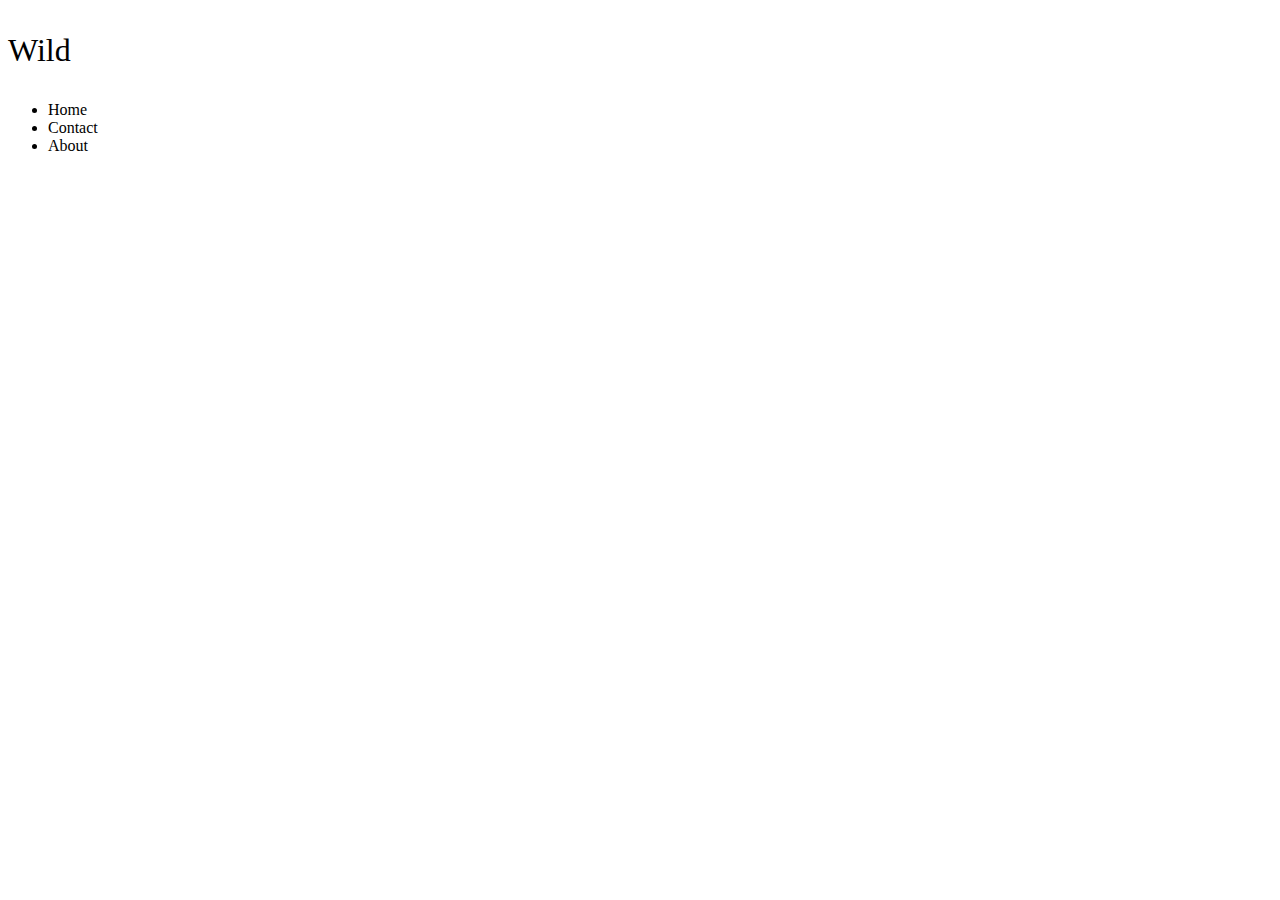
<file: index.html>
<!DOCTYPE html>
<html lang="en">
  <head>
    <meta charset="UTF-8" />
    <meta name="viewport" content="width=device-width, initial-scale=1.0" />
    <meta http-equiv="X-UA-Compatible" content="ie=edge" />
    <title>CSS Nesting</title>
    <link rel="stylesheet" href="styles.css" />
  </head>
  <body>
    <nav>
      <p>Wild</p>
      <ul>
        <li>Home</li>
        <li>Contact</li>
        <li>About</li>
      </ul>
    </nav>
  </body>
</html>
</file>
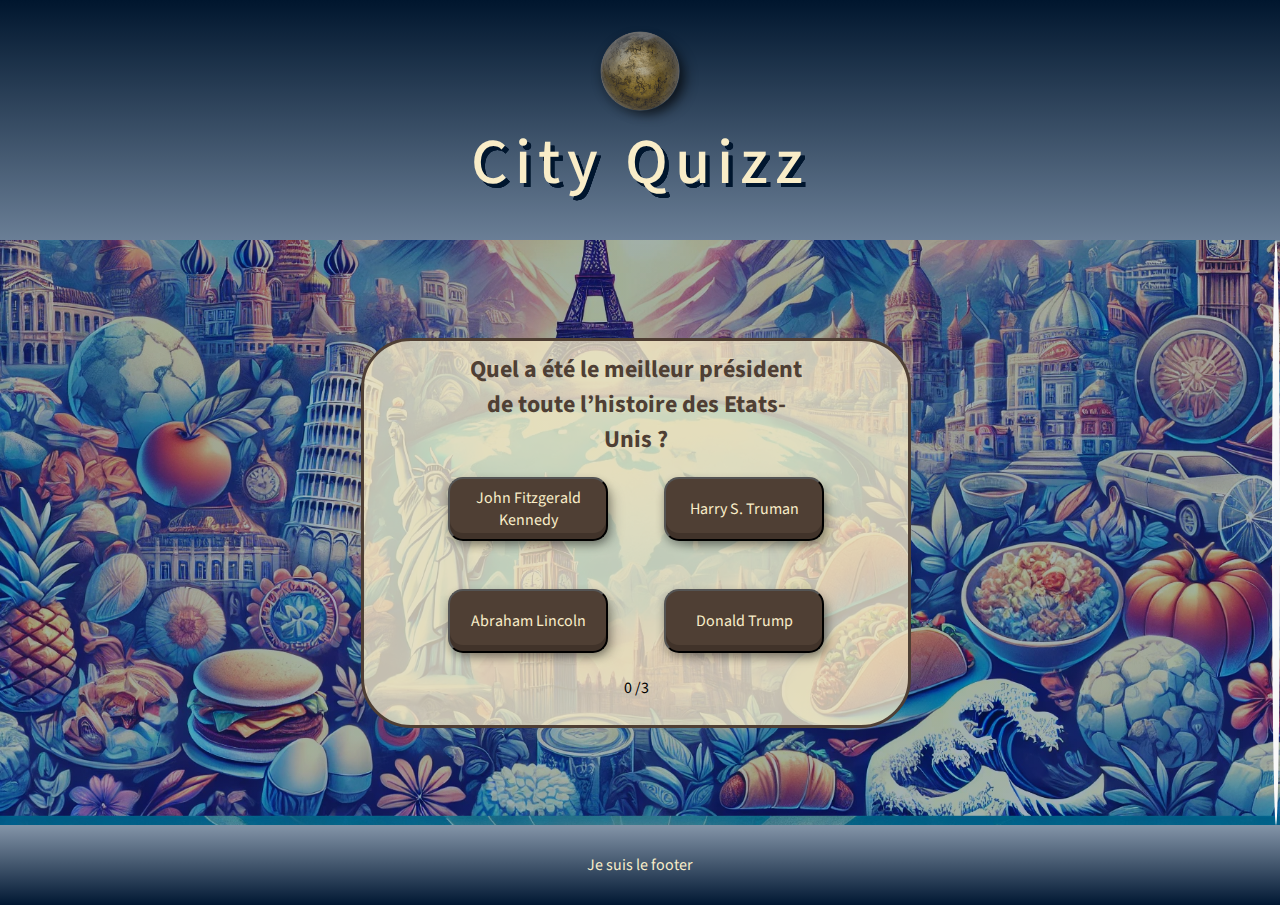
<file: Dossier_final/index.America.html>
<!DOCTYPE html>
<html lang="en">
  <head>
    <meta charset="UTF-8" />
    <meta name="viewport" content="width=device-width, initial-scale=1.0" />
    <title>City_Quizz</title>
    <link rel="stylesheet" href="styleQuizz.css" />
    <link rel="preconnect" href="https://fonts.googleapis.com" />
    <link rel="preconnect" href="https://fonts.gstatic.com" crossorigin />
    <link
      href="https://fonts.googleapis.com/css2?family=Source+Sans+3:ital,wght@0,200..900;1,200..900&display=swap"
      rel="stylesheet"
    />
  </head>
  <body>
    <header class="header">
      <nav>
        <div class="logo">
          <a href="indexAcceuil.html" title="retour à l'acceuil"
            ><img src="Logo.png" alt="logo"
          /></a>
        </div>
      </nav>
      <div class="baseline">
        <h1>City Quizz</h1>
      </div>
    </header>
    <main class="main">
      <div class="Quizz">
        <div class="title"></div>
        <div class="reponse"></div>
        <div class="aside">
          <div class="score"></div>
        </div>
      </div>
      <section class="end">
        <div class="titleEnd"></div>
        <div class="messageScoreFinal"></div>
        <div class="scorefinal"></div>
      </section>
    </main>
    <footer class="footer">
      <div>
        <p>Je suis le footer</p>
      </div>
    </footer>
    <script src="scriptAmerica.js"></script>
  </body>
</html>
</file>
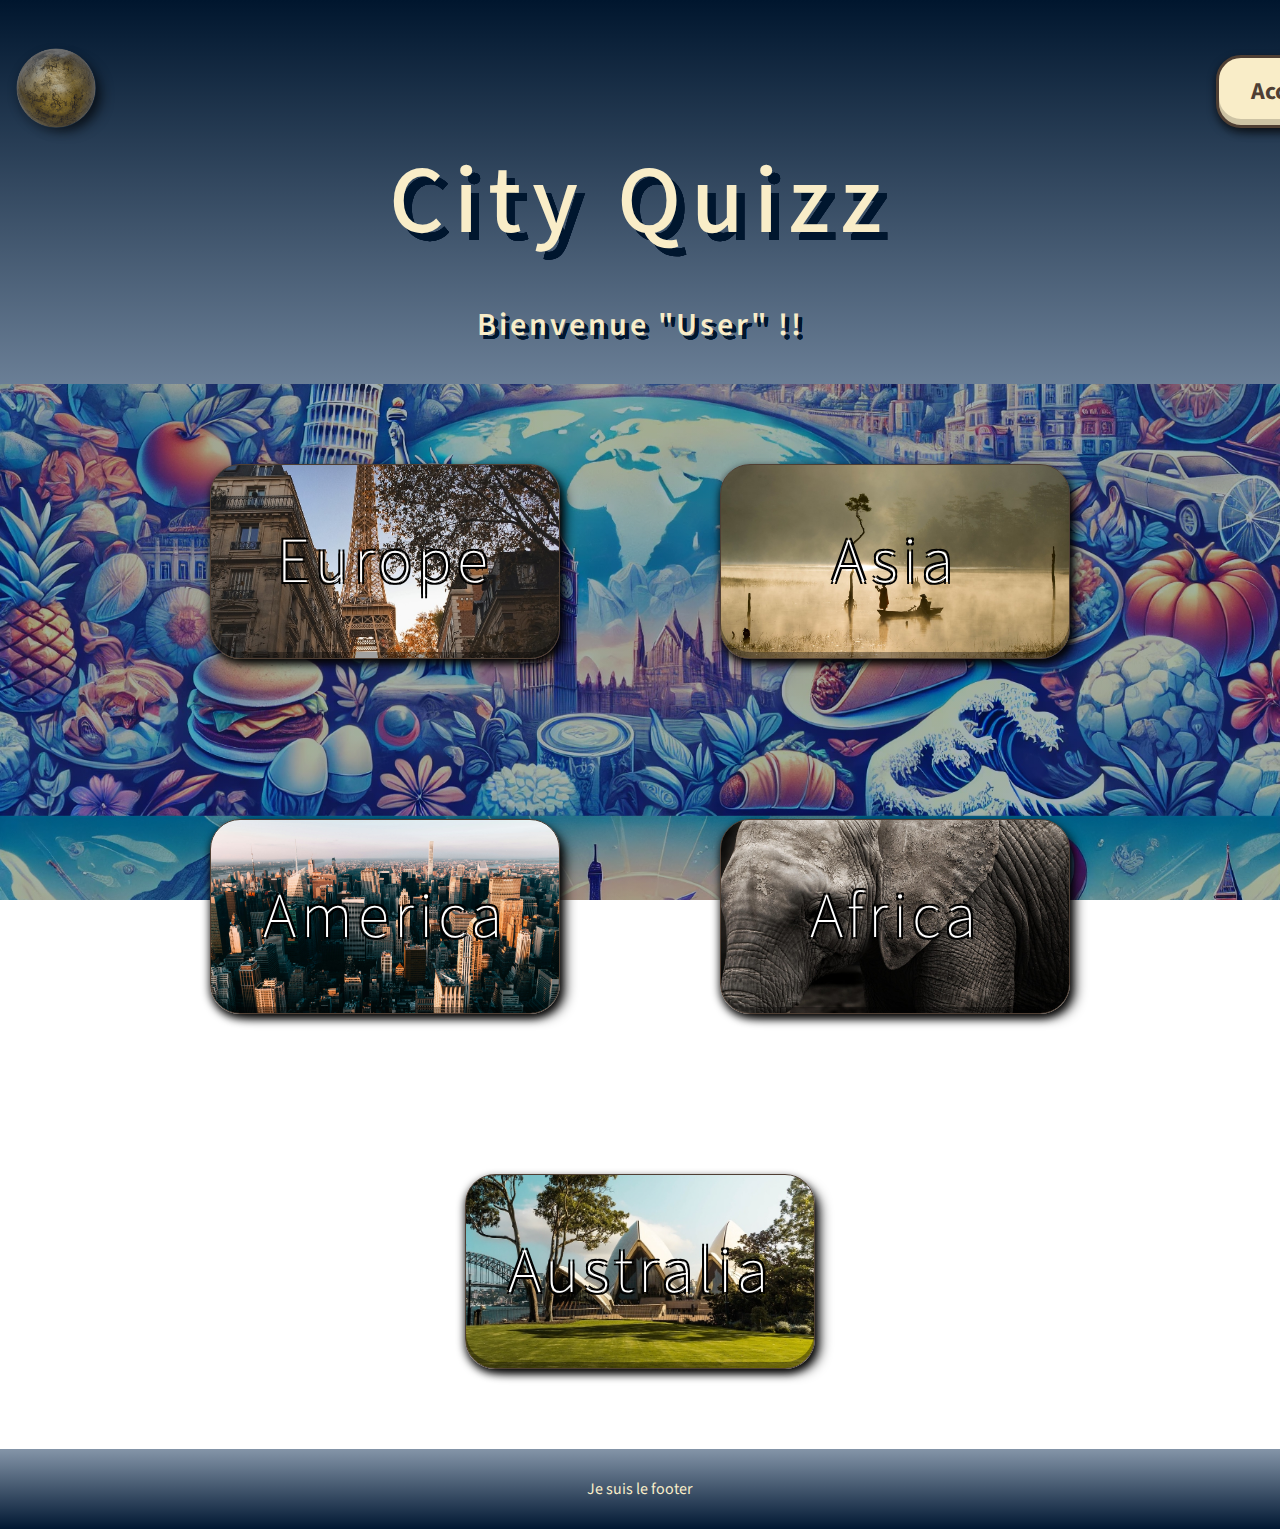
<file: Dossier_final/indexAcceuil.html>
<!DOCTYPE html>
<html lang="en">
  <head>
    <meta charset="UTF-8" />
    <meta name="viewport" content="width=device-width, initial-scale=1.0" />
    <title>City_Quizz</title>
    <link rel="stylesheet" href="styleAcceuil.css" />
    <link rel="preconnect" href="https://fonts.googleapis.com" />
    <link rel="preconnect" href="https://fonts.gstatic.com" crossorigin />
    <link
      href="https://fonts.googleapis.com/css2?family=Source+Sans+3:ital,wght@0,200..900;1,200..900&display=swap"
      rel="stylesheet"
    />
  </head>
  <body>
    <header class="header">
      <nav>
        <div class="logo">
          <a href="indexAcceuil.html" title="retour à l'acceuil"
            ><img src="Logo.png" alt="logo"
          /></a>
        </div>
        <button class="account">Account</button>
      </nav>
      <div class="baseline">
        <h1>City Quizz</h1>
        <div class="user">Bienvenue "User" !!</div>
      </div>
    </header>
    <main class="main">
      <div class="container">
        <section class="europe">
          <a href="indexEurope.html"><p>Europe</p></a>
        </section>
        <section class="asia">
          <a href="indexAsia.html"><p>Asia</p></a>
        </section>
        <section class="america">
          <a href="index.America.html"><p>America</p></a>
        </section>
        <section class="africa">
          <a href="indexAfrica.html"><p>Africa</p></a>
        </section>
        <section class="australia">
          <a href="indexAustralia.html"><p>Australia</p></a>
        </section>
      </div>
    </main>
    <div class="Quizz">
      <div class="jeu">
        <div class="question"></div>
        <div class="reponse"></div>
      </div>
    </div>
    <footer class="footer">
      <div>
        <p>Je suis le footer</p>
      </div>
    </footer>
    <script src="account.js"></script>
    <script src="blur.js"></script>
  </body>
</html>
</file>
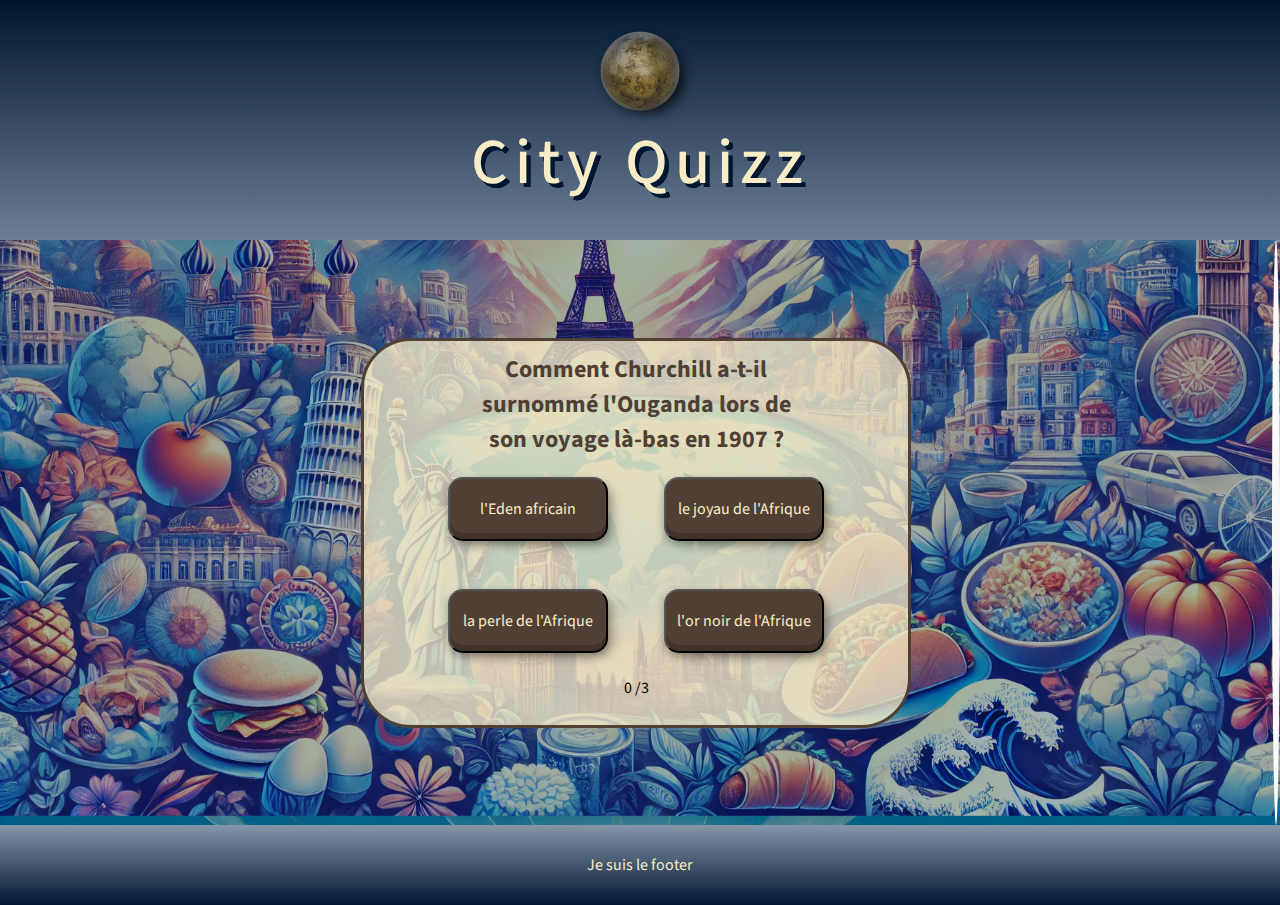
<file: Dossier_final/indexAfrica.html>
<!DOCTYPE html>
<html lang="en">
  <head>
    <meta charset="UTF-8" />
    <meta name="viewport" content="width=device-width, initial-scale=1.0" />
    <title>City_Quizz</title>
    <link rel="stylesheet" href="styleQuizz.css" />
    <link rel="preconnect" href="https://fonts.googleapis.com" />
    <link rel="preconnect" href="https://fonts.gstatic.com" crossorigin />
    <link
      href="https://fonts.googleapis.com/css2?family=Source+Sans+3:ital,wght@0,200..900;1,200..900&display=swap"
      rel="stylesheet"
    />
  </head>
  <body>
    <header class="header">
      <nav>
        <div class="logo">
          <a href="indexAcceuil.html" title="retour à l'acceuil"
            ><img src="Logo.png" alt="logo"
          /></a>
        </div>
      </nav>
      <div class="baseline">
        <h1>City Quizz</h1>
      </div>
    </header>
    <main class="main">
      <div class="Quizz">
        <div class="title"></div>
        <div class="reponse"></div>
        <div class="aside">
          <div class="score"></div>
        </div>
      </div>
      <section class="end">
        <div class="titleEnd"></div>
        <div class="messageScoreFinal"></div>
        <div class="scorefinal"></div>
      </section>
    </main>
    <footer class="footer">
      <div>
        <p>Je suis le footer</p>
      </div>
    </footer>
    <script src="scriptAfrica.js"></script>
  </body>
</html>
</file>
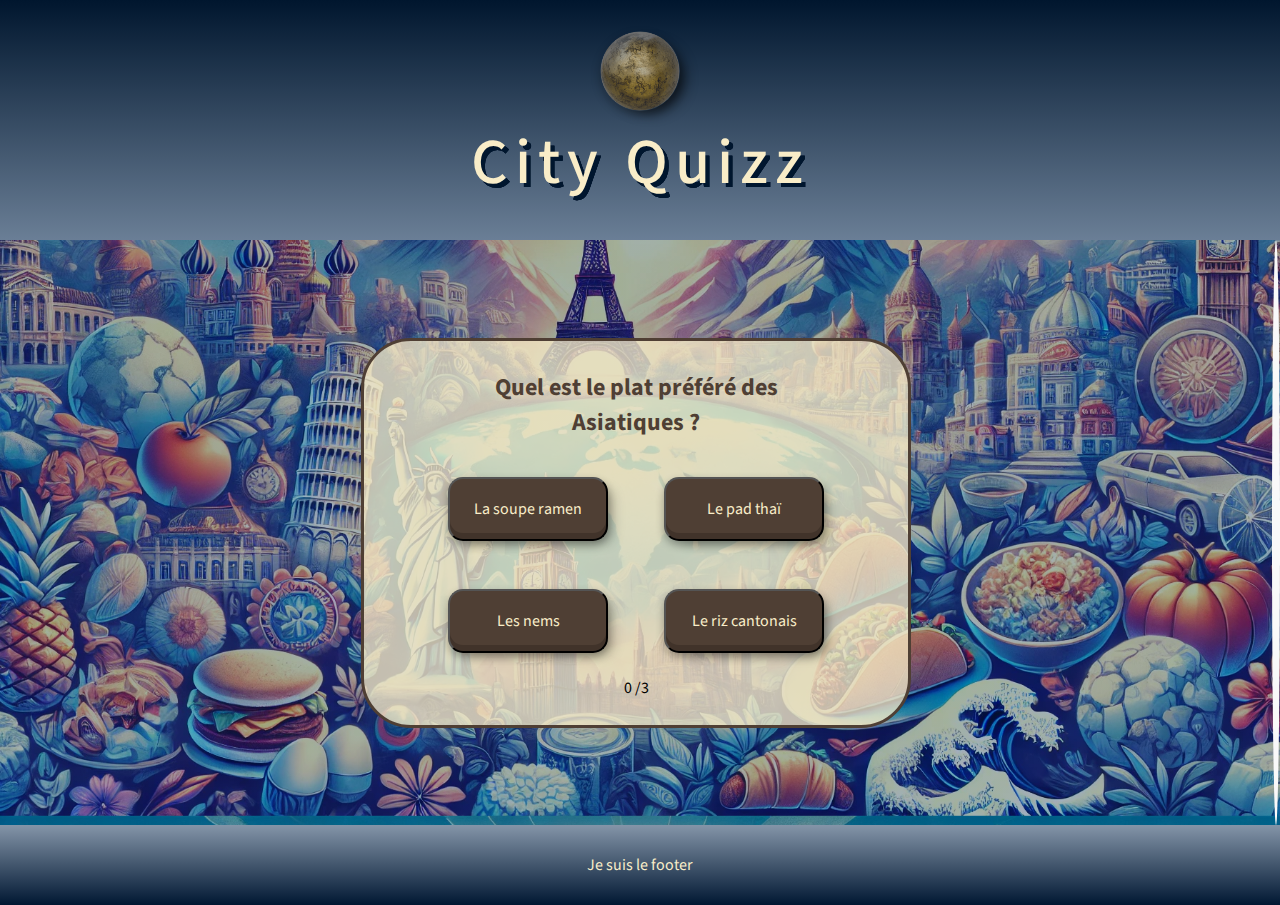
<file: Dossier_final/indexAsia.html>
<!DOCTYPE html>
<html lang="en">
  <head>
    <meta charset="UTF-8" />
    <meta name="viewport" content="width=device-width, initial-scale=1.0" />
    <title>City_Quizz</title>
    <link rel="stylesheet" href="styleQuizz.css" />
    <link rel="preconnect" href="https://fonts.googleapis.com" />
    <link rel="preconnect" href="https://fonts.gstatic.com" crossorigin />
    <link
      href="https://fonts.googleapis.com/css2?family=Source+Sans+3:ital,wght@0,200..900;1,200..900&display=swap"
      rel="stylesheet"
    />
  </head>
  <body>
    <header class="header">
      <nav>
        <div class="logo">
          <a href="indexAcceuil.html" title="retour à l'acceuil"
            ><img src="Logo.png" alt="logo"
          /></a>
        </div>
      </nav>
      <div class="baseline">
        <h1>City Quizz</h1>
      </div>
    </header>
    <main class="main">
      <div class="Quizz">
        <div class="title"></div>
        <div class="reponse"></div>
        <div class="aside">
          <div class="score"></div>
        </div>
      </div>
      <section class="end">
        <div class="titleEnd"></div>
        <div class="messageScoreFinal"></div>
        <div class="scorefinal"></div>
      </section>
    </main>
    <footer class="footer">
      <div>
        <p>Je suis le footer</p>
      </div>
    </footer>
    <script src="scriptAsia.js"></script>
  </body>
</html>
</file>
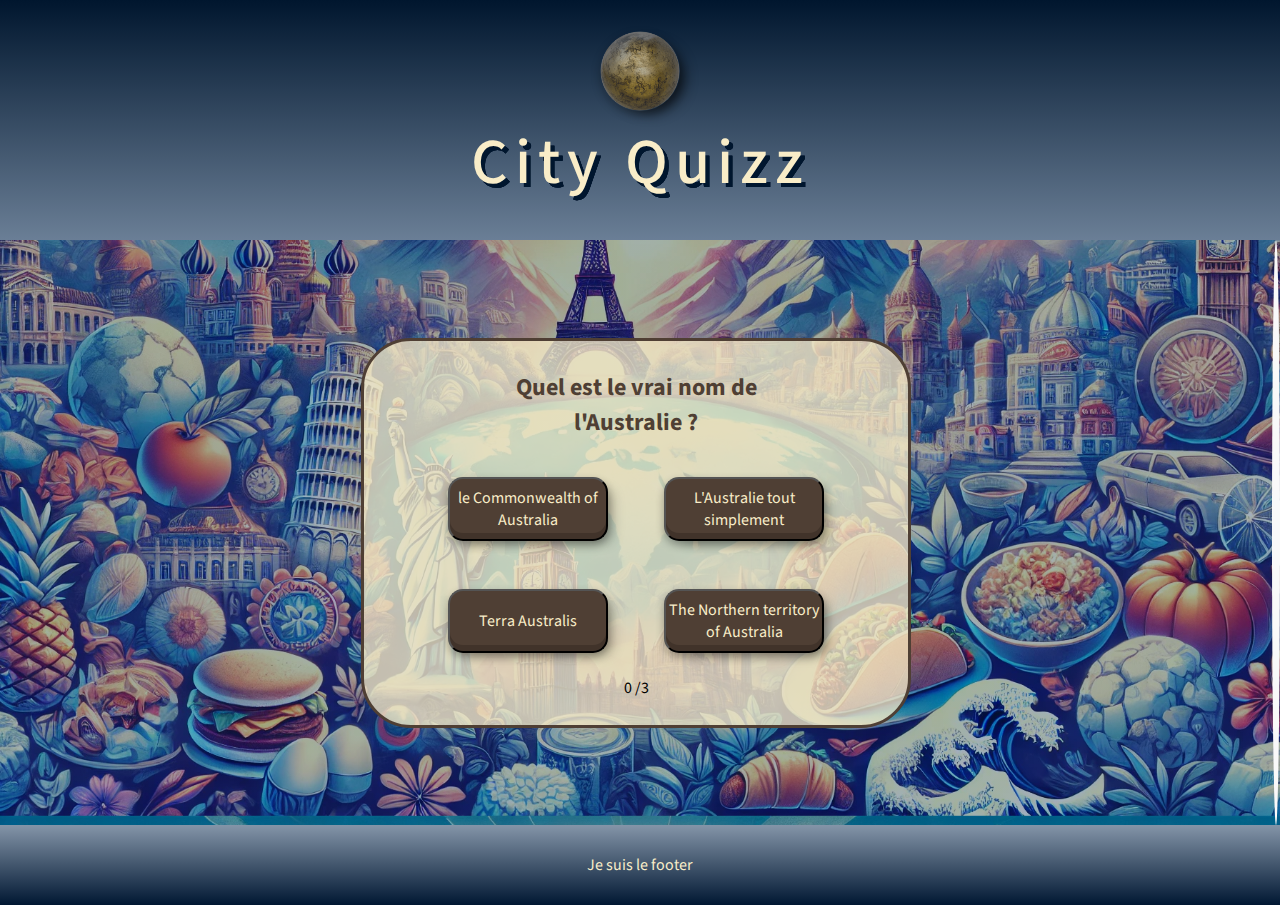
<file: Dossier_final/indexAustralia.html>
<!DOCTYPE html>
<html lang="en">
  <head>
    <meta charset="UTF-8" />
    <meta name="viewport" content="width=device-width, initial-scale=1.0" />
    <title>City_Quizz</title>
    <link rel="stylesheet" href="styleQuizz.css" />
    <link rel="preconnect" href="https://fonts.googleapis.com" />
    <link rel="preconnect" href="https://fonts.gstatic.com" crossorigin />
    <link
      href="https://fonts.googleapis.com/css2?family=Source+Sans+3:ital,wght@0,200..900;1,200..900&display=swap"
      rel="stylesheet"
    />
  </head>
  <body>
    <header class="header">
      <nav>
        <div class="logo">
          <a href="indexAcceuil.html" title="retour à l'acceuil"
            ><img src="Logo.png" alt="logo"
          /></a>
        </div>
      </nav>
      <div class="baseline">
        <h1>City Quizz</h1>
      </div>
    </header>
    <main class="main">
      <div class="Quizz">
        <div class="title"></div>
        <div class="reponse"></div>
        <div class="aside">
          <div class="score"></div>
        </div>
      </div>
      <section class="end">
        <div class="titleEnd"></div>
        <div class="messageScoreFinal"></div>
        <div class="scorefinal"></div>
      </section>
    </main>
    <footer class="footer">
      <div>
        <p>Je suis le footer</p>
      </div>
    </footer>
    <script src="scriptAustralia.js"></script>
  </body>
</html>
</file>
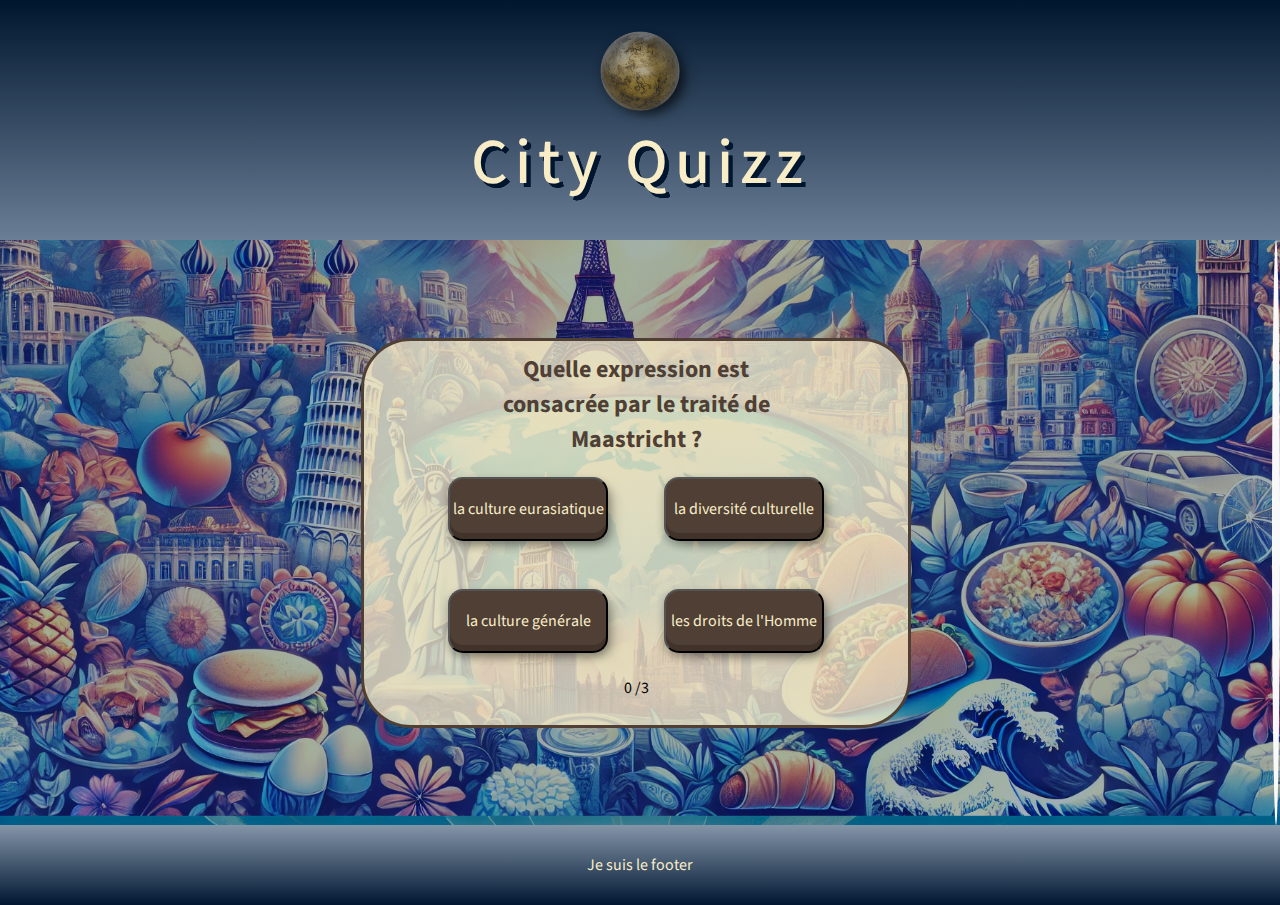
<file: Dossier_final/indexEurope.html>
<!DOCTYPE html>
<html lang="en">
  <head>
    <meta charset="UTF-8" />
    <meta name="viewport" content="width=device-width, initial-scale=1.0" />
    <title>City_Quizz</title>
    <link rel="stylesheet" href="styleQuizz.css" />
    <link rel="preconnect" href="https://fonts.googleapis.com" />
    <link rel="preconnect" href="https://fonts.gstatic.com" crossorigin />
    <link
      href="https://fonts.googleapis.com/css2?family=Source+Sans+3:ital,wght@0,200..900;1,200..900&display=swap"
      rel="stylesheet"
    />
  </head>
  <body>
    <header class="header">
      <nav>
        <div class="logo">
          <a href="indexAcceuil.html" title="retour à l'acceuil"
            ><img src="Logo.png" alt="logo"
          /></a>
        </div>
      </nav>
      <div class="baseline">
        <h1>City Quizz</h1>
      </div>
    </header>
    <main class="main">
      <div class="Quizz">
        <div class="title"></div>
        <div class="reponse"></div>
        <div class="aside">
          <div class="score"></div>
        </div>
      </div>
      <section class="end">
        <div class="titleEnd"></div>
        <div class="messageScoreFinal"></div>
        <div class="scorefinal"></div>
      </section>
    </main>
    <footer class="footer">
      <div>
        <p>Je suis le footer</p>
      </div>
    </footer>
    <script src="scriptEurope.js"></script>
  </body>
</html>
</file>
<file: styles.css>
nav {
    p {font-size: 2rem;}
        li:hover {
            text-decoration: underline;
            cursor: pointer;

        }
}
</file>
<file: Dossier_final/styleQuizz.css>
* {
    margin: 0;
    padding: 0;
    box-sizing: border-box;
    font-family: Georgia, 'Times New Roman', Times, serif;
    font-size: 16px;
    font-family: "Source Sans 3", sans-serif;
}

.header {
    padding-top: 0;
    background: linear-gradient(#00162e, #00234b95);
    height: 12rem;
    width: auto;
    display: flex;
    flex-direction: column;
    align-items: center;
    justify-content: center;
    h1 {
        font-size: 4rem;
        font-weight: 500;
        color: #f9edc8;
        text-shadow: #00162e 4px 4px, #00162e  4px 4px, #00162e  4px  4px,
    #00162e 4px  4px;
        letter-spacing: 7px;
    }
        nav {
        padding-bottom: 0rem;
        .logo img {
            opacity: 0.7;
            width:5rem;
            height: 5rem;
            box-shadow: rgba(5, 5, 5, 0.372) 0px 4px 8px, rgb(0, 0, 0) 10px 7px 13px -6px, rgba(2, 2, 2, 0.172) 0px -6px 0px inset;
            border-radius: 100%;
                }     
            }
        }

 .main {
    width: auto;
    height: auto;
    display: flex;
    flex-direction: row;
    justify-content: center;
    align-items: center;
    background-image: linear-gradient(#00234b5b, #00234b5b), url(./background_projet1.jpeg);
  background-size: 100%;
  background-position: center;
  background-attachment: fixed;
  }


.Quizz {
    margin: 0;
    height: auto;
    width: 400px;
    padding-bottom: 1rem;
    display: flex;
    flex-direction: column;
    justify-content: space-evenly;
    align-items: center;
    border: 3px solid #4f3f34;
    border-radius: 50px;
    background: #f9edc8c3;
    margin: 5rem auto;
    }

    .title {
        width: 400px;
        padding: 2rem;
        display: flex;
        flex-direction: column;
        justify-content: center;
        height: 8rem;
        text-align: center;
        padding-top: 2rem;
        color: #4f3f34;
        font-size: 3rem;
        h2 {
            font-size: 1.5rem;
        }

    }
    .reponse {
        min-width: 400px;
        height: 12rem;
        display: grid;
        gap: 2rem;
        grid-template-columns: repeat(2,1fr);
        grid-template-rows: 1fr 1fr;
        padding: 0 4rem;
        justify-items: center;
        align-items: center;
        
        button {
            height: 5rem;
            width: 7rem;
            background: #4f3f34;
            border-radius: 15px;
            box-shadow: rgba(5, 5, 5, 0.318) 0px 4px 8px, rgba(0, 0, 0, 0.27) 10px 7px 13px -6px, rgba(2, 2, 2, 0.175) 0px -6px 0px inset;
            color: #F9EDC8;
        }
    }
    .aside {
        min-width: 400px;
    height: 3rem;
    text-align: center;
    padding-top: 1rem;
    }
   
    .end {
        min-height: 65vh;
        display: flex;
        flex-direction: column;
        align-items: center;
        justify-content: center;
         border: 4px solid #f9f9f9;
    border-radius: 50%;
    background: linear-gradient(#00234b5b, #00234b5b);
    }
    .titleEnd h2 {
        padding-top: 5rem;
        padding-bottom: 5rem;
        font-size: 5rem;
        letter-spacing: 4px;
        text-align: center;
        line-height: 6rem;
        color: #f9edc8;
        text-shadow: #544135 7px 7px, #4f3f34  7px 7px, #4f3f34  7px  7px,
          #4f3f4f 7px  7px;
    }

    .scorefinal, .messageScoreFinal {
        margin-top: 1rem;
        font-size: 2rem;
        text-align: center;
        font-weight: bold;
        color: #f9edc8;
        text-shadow: #544135 3px 3px, #544135  3px 3px, #544135 3px 3px,
          #544135 3px  3px;
    }
 
        .footer {
            display: flex;
            justify-content: center;
            align-items: center;
                 background: linear-gradient(#00234b7b, #001732);
            color:#F9EDC8 ;
            height: 5rem;
        }
    

    @media only screen and (min-width:700px) {
        
        .header {
            height: 15rem;
            width: auto;
            }
         

         h1 {
            font-size: 6rem;
            font-weight: 500;
            letter-spacing: 10px;
            padding: 0;
         }
        
        .Quizz {
            width: 550px;
        }

        .reponse {
            gap: 2rem;
            padding: 0;
        }

        .reponse button {
            height: 4rem;
            width: 10rem; 
        }
    }
</file>
<file: Dossier_final/styleAcceuil.css>
* {
    margin: 0;
    padding: 0;
    box-sizing: border-box;
    font-family: Georgia, 'Times New Roman', Times, serif;
    font-size: 16px;
    font-family: "Source Sans 3", sans-serif;
}
body {
            /* background: linear-gradient(#00234bd3, #00234bb1); */

}

a {
  color: inherit;
  text-decoration: none;
}

.header {
    padding: 1rem;
        background: linear-gradient(#00162e, #00234b95);
    height: 19rem;
    width: auto;
    nav {
        display: flex;
        flex-direction: row;
        align-items: center;
        justify-content: space-between;
        width: 100%;
        color: #F9EDC8;
        padding-bottom: 1rem;
        .logo img {
            opacity: 0.7;
            width:5rem;
            height: 5rem;
            box-shadow: rgba(5, 5, 5, 0.372) 0px 4px 8px, rgb(0, 0, 0) 10px 7px 13px -6px, rgba(2, 2, 2, 0.172) 0px -6px 0px inset;
            border-radius: 100%;  
        }
        .account {
            font-size: 1rem;
            padding: 1rem 1.5rem;
            background: #F9EDC8;
            color: #4f3f34 ;
            font-weight: 700;
            border: 3px solid #4f3f34;
            border-radius: 25px;
            box-shadow: rgba(5, 5, 5, 0.678) 0px 4px 8px, rgba(0, 0, 0, 0.39) 10px 7px 13px -6px, rgba(2, 2, 2, 0.175) 0px -6px 0px inset; 
        }  
    }
 }

.baseline {
        display: flex;
        flex-direction: column;
        align-items: center;
        justify-content: center;
        gap: 1rem;  
 }

.baseline {
  color: #f9edc8;
  letter-spacing: 4px;
  text-shadow: #00162e 7px 7px, #00162e  7px 7px, #00162e  7px  7px,
    #00162e 7px  7px;
}

.baseline h1 {
font-size: 4.5rem;
font-weight: 600;
letter-spacing: 5px;
}

.baseline .user {
    font-size: 2rem;
    font-weight: 600;
    letter-spacing: 3px;
    text-shadow: #00162e 4px 4px, #00162e  4px 4px, #00162e  4px  4px,
    #00162e 4px  4px;
}


.main {
  width: auto;
  height: auto;
  display: flex;
  flex-direction: row;
  justify-content: center;
  align-items: center;
  background-image: linear-gradient(#00234b5b, #00234b5b), url(./background_projet1.jpeg);
  background-size: 100%;
  background-position: center;
  background-attachment: fixed;
}

.Quizz {
    margin: 0;
    height: 40rem;
    background-image: url(./WorldMap.jpg);
    background-position: center;
    background-size: 100%;
    background-position: fixed;
    display: none;
    flex-direction: column;
    justify-content: space-evenly;
    align-items: center;
    }
    .jeu {
        border: 3px solid #4f3f34;
        border-radius: 50px;
        background: #f9edc8d7;
        padding: 1rem 0 2rem;
    }
    .question {
        min-width: 68vh;
        height: 15rem;
        text-align: center;
        padding-top: 2rem;
        color: #4f3f34;
        font-size: 1.5rem;

    }
    .reponse {
        min-width: 68vh;
        height: 10rem;
        display: grid;
        grid-template-columns: repeat(2,1fr);
        grid-template-rows: 1fr 1fr;
        padding: 0 4rem;
        justify-items: center;
        align-items: center;
        
        button {
            width: 7rem;
            height: 3rem;
            background: #4f3f34;
            border-radius: 15px;
            box-shadow: rgba(5, 5, 5, 0.318) 0px 4px 8px, rgba(0, 0, 0, 0.27) 10px 7px 13px -6px, rgba(2, 2, 2, 0.175) 0px -6px 0px inset;
            color: #F9EDC8;
        }
    }
    .aside {
        min-width: 68vh;
    display: flex;
    height: 3rem;
    justify-content: space-evenly;
    align-items: center;
    .timer, .point {
        width: 50px;
        color: #018c9b;
        font-size: 2rem; 
    }
   
 }


.container {
  width: auto;
  height: auto;
  margin: 5rem 0;
  display: flex;
  flex-direction: row;
  flex-wrap: wrap;
  justify-content: center;
  gap: 10rem;
  }

section {
        margin: 0;
        width: 350px;
        height: 195px;
        text-align: center;
        font-size: 5rem;
        color: rgb(255, 255, 255);
        font-weight: 50;
        display: flex;
        flex-direction: column;
        justify-content: center;
        align-items: center;
        border: 1px solid #4f3f34;
        border-radius: 30px;
        box-shadow: rgb(5, 5, 5) 0px 4px 8px, rgb(0, 0, 0) 10px 7px 13px -6px, rgba(2, 2, 2, 0.357) 0px -6px 0px inset;
        p {
            font-size: 4rem;
            letter-spacing: 5px;
            text-shadow: #000000 2px 2px, #010101 -2px 2px, #000000 -2px -2px, #000000 2px -2px;
        }
}


    .europe {
        background-image: url(./Paris.jpg);
        background-size: 100%;
        background-attachment: cover;
        background-position: center;
    }
    .africa {
        background-image: url(./Africa.jpg);
        background-size: 100%;
        background-attachment: cover;
        background-position: center;
    }
    .asia {
        background-image: url(./Asia.jpg);
        background-size: 100%;
        background-attachment: cover;
        background-position: center;
    }  
    .america {
        background-image: url(America.jpg);
        background-size: 100%;
        background-attachment: cover;
        background-position: center;
    }  
    .australia {
        background-image: url(./Australia.jpg);
        background-size: 100%;
        background-attachment: cover;
        background-position: center;
    }


    .footer {
        display: flex;
        justify-content: center;
        align-items: center;
             background: linear-gradient(#00234b7b, #001732);
        color:#F9EDC8 ;
        height: 5rem;
    }


    @media only screen and (min-width:700px) {

        .header {
            height: 24rem;
            width: auto;
            nav {
                display: flex;
                flex-direction: row;
                justify-content: space-around;
                gap: 70rem;
                width: 100%;
                color: #F9EDC8;
                .account {
                    font-size: 1.5rem;
                    padding: 1rem 2rem;
                }      
            }
         }

         .header nav {
            padding-top: 2rem;
            padding-bottom: 0;
         }

        .baseline {
            text-shadow: #00162e 8px 8px, #00162e  8px 8px, #00162e  8px  8px,
            #00162e 8px  8px
        }

         .baseline div {
            font-size: 2rem;
            padding: 1rem 0;
            letter-spacing: 4px;
         }
        
         .baseline h1 {
            font-size: 6rem;
            font-weight: 500;
            letter-spacing: 10px;
            padding: 0;
         }
        
        .main {
            display: flex; 
        }
        
        .Quizz {
            display: none;
        }
    }
</file>
